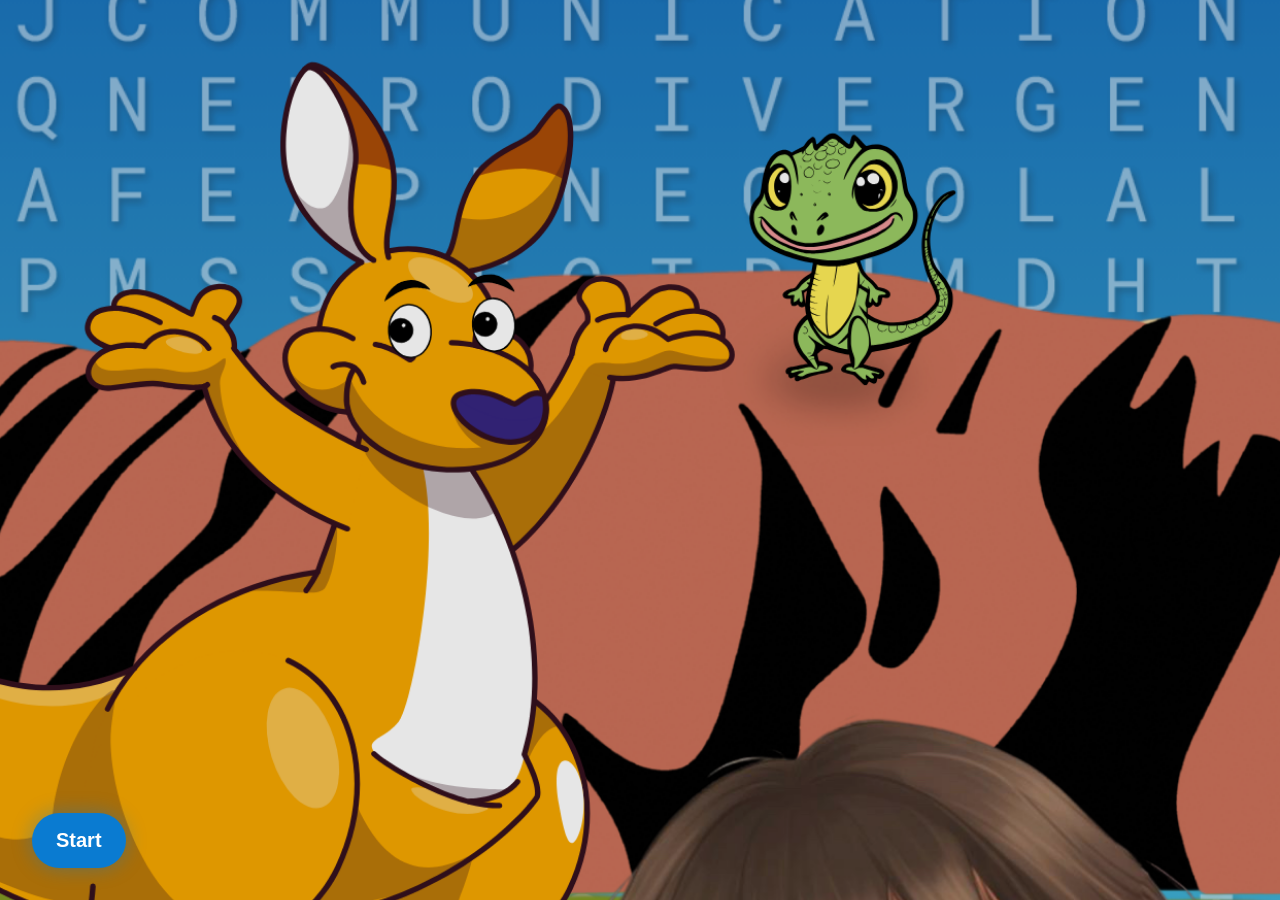
<file: index.html>
<!DOCTYPE html>
<html lang="en">
<head>
  <meta charset="UTF-8" />
  <meta name="viewport" content="width=device-width, initial-scale=1.0" />
  <title>Word-a-Roo</title>

  <link rel="stylesheet" href="./styles/main.css">
  <script type="module" src="./scripts/main.js"></script>
</head>
<body>
  <!-- Splash -->
  <section id="splash">
    <img src="./assets/img/splash.png" alt="Splash" class="bg">
    <button id="btnStart">Start</button>
  </section>

  <!-- Mode Picker -->
  <section id="modePicker" class="hidden picker">
    <div class="pickerCard">
      <h2>Choose a Mode</h2>
      <p class="sub">Try Word-a-Roo Classic</p>
      <div class="stack">
        <button class="mBtn" id="chooseClassic">Classic</button>
        <button class="ghostBtn" id="cancelPicker">Back</button>
      </div>
    </div>
    <img src="./assets/img/modepicker.png" alt="Mode Badge" class="pickerBadge">
  </section>

  <!-- Game Stage -->
  <main id="stage"></main>
</body>
</html>
</file>
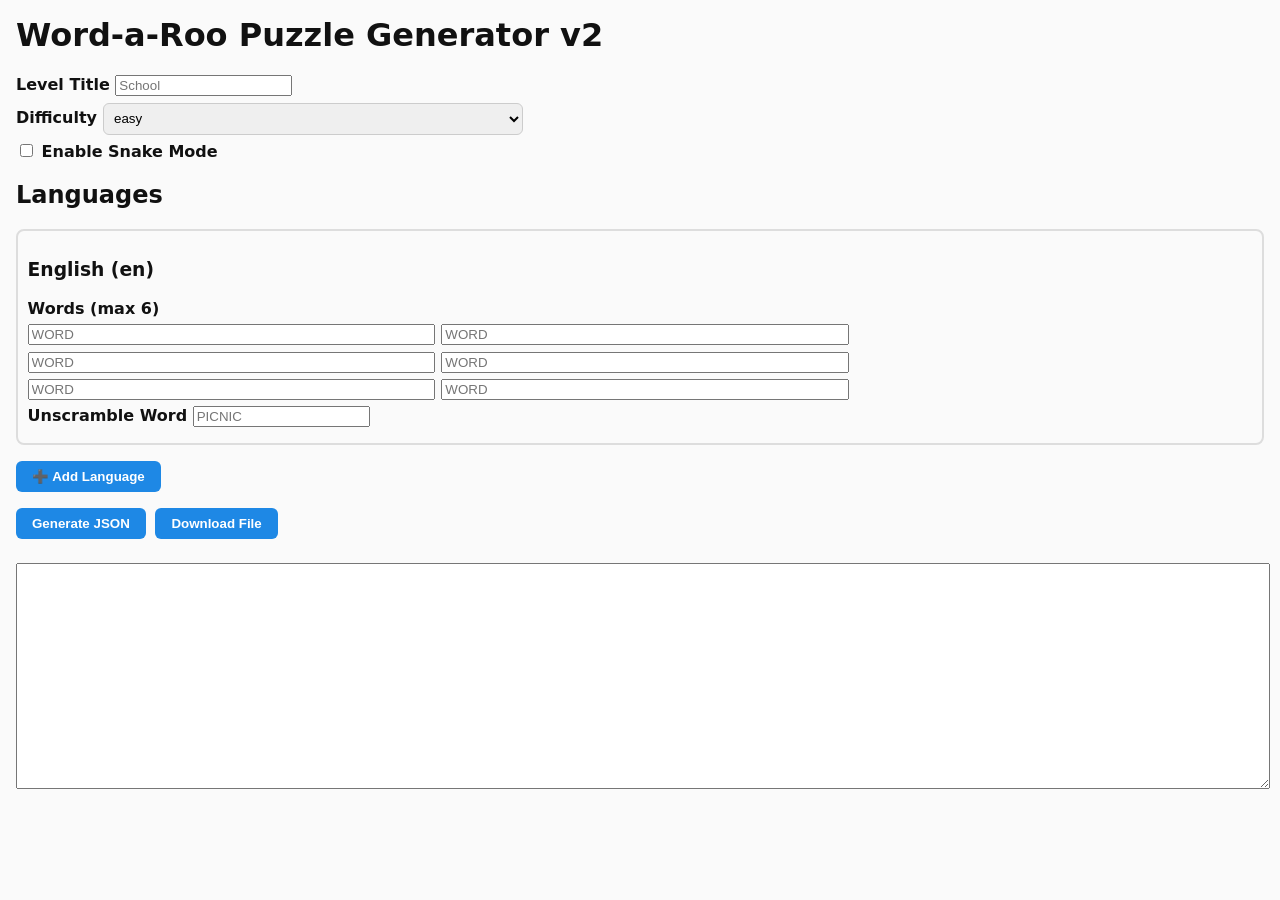
<file: tools/pzgen.html>
<!DOCTYPE html>
<html lang="en">
<head>
<meta charset="utf-8">
<title>Puzzle JSON Generator v2</title>
<meta name="viewport" content="width=device-width,initial-scale=1">
<style>
  body{
    font-family:system-ui,Roboto,sans-serif;
    background:#fafafa;
    color:#111;
    margin:0;
    padding:1rem;
  }
  h1{margin-top:0;}
  label{display:block;margin:.4rem 0;font-weight:600;}
  input[type=text],select{
    width:100%;max-width:420px;
    padding:.4rem;border:1px solid #ccc;border-radius:6px;
  }
  input.word{width:calc(33% - .3rem);}
  textarea{width:100%;height:220px;margin-top:1rem;font-family:monospace;}
  .row{display:flex;flex-wrap:wrap;gap:.4rem;}
  .buttons{margin-top:1rem;display:flex;gap:.6rem;flex-wrap:wrap;}
  button{
    background:#1e88e5;color:#fff;border:none;border-radius:6px;
    padding:.5rem 1rem;cursor:pointer;font-weight:600;
  }
  button:hover{background:#1565c0;}
  .langBlock{border:2px solid #ddd;border-radius:8px;padding:.6rem;margin-top:.6rem;}
  .langBlock.error{border-color:#ff6b6b;animation:shake .3s ease-in-out;}
  @keyframes shake{
    0%,100%{transform:translateX(0);}
    25%{transform:translateX(-3px);}
    50%{transform:translateX(3px);}
    75%{transform:translateX(-3px);}
  }
  #msg{margin-top:.5rem;font-weight:700;}
</style>
</head>
<body>
<h1>Word-a-Roo Puzzle Generator v2</h1>

<label>Level Title <input id="title" placeholder="School"></label>

<label>Difficulty
  <select id="difficulty">
    <option>easy</option><option>normal</option><option>hard</option>
  </select>
</label>

<label><input type="checkbox" id="snakeMode"> Enable Snake Mode</label>

<h2>Languages</h2>
<div id="langList"></div>
<div class="buttons">
  <button id="btnAddLang">➕ Add Language</button>
</div>

<div class="buttons">
  <button id="btnGen">Generate JSON</button>
  <button id="btnDL">Download File</button>
</div>
<div id="msg"></div>

<textarea id="output" readonly></textarea>

<script>
const langList=document.getElementById('langList');
const SUPPORTED=[
  {code:'en',name:'English'},
  {code:'es',name:'Español'},
  {code:'fr',name:'Français'},
  {code:'de',name:'Deutsch'},
  {code:'pt',name:'Português'},
  {code:'it',name:'Italiano'}
];

document.getElementById('btnAddLang').onclick=addLanguage;
document.getElementById('btnGen').onclick=generate;
document.getElementById('btnDL').onclick=download;

// --- build default English block ---
addLanguage('en');

function addLanguage(forceCode){
  const used=[...langList.querySelectorAll('.langBlock')].map(b=>b.dataset.lang);
  const langObj=forceCode?SUPPORTED.find(l=>l.code===forceCode):SUPPORTED.find(l=>!used.includes(l.code));
  if(!langObj){alert('All supported languages added');return;}
  const b=document.createElement('div');
  b.className='langBlock';
  b.dataset.lang=langObj.code;
  b.innerHTML=`
    <h3>${langObj.name} (${langObj.code})</h3>
    <label>Words (max 6)</label>
    <div class="row wordInputs">${Array.from({length:6}).map(()=>'<input class="word" maxlength="12" placeholder="WORD">').join('')}</div>
    <label>Unscramble Word <input class="jumbleWord" placeholder="PICNIC"></label>
  `;
  langList.appendChild(b);
}

// --- helpers ---
function clearErrors(){langList.querySelectorAll('.langBlock').forEach(b=>b.classList.remove('error'));}
function collectLangs(){
  const data={};
  langList.querySelectorAll('.langBlock').forEach(b=>{
    const lang=b.dataset.lang;
    const words=[...b.querySelectorAll('.word')].map(i=>i.value.trim().toUpperCase()).filter(Boolean);
    const jumble=b.querySelector('.jumbleWord').value.trim().toUpperCase();
    data[lang]={words,jumble,block:b};
  });
  return data;
}

// --- validation ---
function validate(langs){
  const errs=[]; clearErrors();
  let firstErr=null;
  if(!langs.en){errs.push('English is required.');return errs;}
  for(const [lang,v] of Object.entries(langs)){
    const b=v.block;
    if(!v.words.length){errs.push(`${lang}: must include words.`);b.classList.add('error');if(!firstErr)firstErr=b;}
    if(!v.jumble){errs.push(`${lang}: missing jumble word.`);b.classList.add('error');if(!firstErr)firstErr=b;}
    if(v.words.length && v.jumble){
      const all=v.words.join('').toUpperCase();
      const missing=v.jumble.split('').filter(ch=>!all.includes(ch));
      if(missing.length){errs.push(`${lang}: jumble uses letters not found in words (${missing.join(',')}).`);b.classList.add('error');if(!firstErr)firstErr=b;}
    }
  }
  if(firstErr)firstErr.scrollIntoView({behavior:'smooth',block:'center'});
  return errs;
}

// --- generator ---
function generate(){
  const title=document.getElementById('title').value.trim();
  if(!title){alert('Please enter a title.');return;}
  const diff=document.getElementById('difficulty').value;
  const snake=document.getElementById('snakeMode').checked;
  const langs=collectLangs();
  const errs=validate(langs);
  const msg=document.getElementById('msg');
  if(errs.length){msg.textContent='⚠️ '+errs.join(' ');msg.style.color='#ff6b6b';return;}

  const en=langs.en;
  const data={
    id:Date.now(),
    title:title,
    words:en.words,
    rows:6,cols:6,
    fillChars:"ABCDEFGHIJKLMNOPQRSTUVWXYZ",
    orientation:["H","V","D"],
    difficulty:diff,
    music:"classic.mp3",
    snakeMode:snake,
    jumble:{
      word:en.jumble,
      sourceLetters:en.jumble.split(""),
      transition:{fade:true,dimWordList:true,highlightLetters:true,fallEffect:true}
    }
  };

  document.getElementById('output').value=JSON.stringify(data,null,2);
  msg.textContent='✅ JSON generated successfully.';msg.style.color='#28a745';
  clearErrors();
}

// --- download ---
function download(){
  const text=document.getElementById('output').value;
  if(!text){generate();if(!document.getElementById('output').value)return;}
  const blob=new Blob([document.getElementById('output').value],{type:'application/json'});
  const a=document.createElement('a');
  a.href=URL.createObjectURL(blob);
  const name=(document.getElementById('title').value||'level').toLowerCase().replace(/\s+/g,'-');
  a.download=`lvl-${name}.json`;
  a.click();URL.revokeObjectURL(a.href);
}
</script>
</body>
</html>
</file>
<file: styles/main.css>
:root {
  --bg: #0c1015;
  --fg: #e9eef4;
}

html, body {
  margin: 0;
  height: 100%;
  background: var(--bg);
  color: var(--fg);
  font-family: system-ui, -apple-system, Segoe UI, Inter, sans-serif;
}

/* body { padding-bottom: 90px; } */

/* Splash */
#splash {
  position: fixed;
  inset: 0;
  display: flex;
  justify-content: flex-start;
  align-items: flex-end;
  background: #000;
  z-index: 10;
}

#splash img.bg {
  position: absolute;
  inset: 0;
  width: 100%;
  height: 100%;
  object-fit: cover;
  opacity: 0.9;
}

#btnStart {
  position: relative;
  margin: 2rem;
  background: var(--accent);
  color: #fff;
  font-weight: 900;
  border: none;
  border-radius: 999px;
  padding: 1rem 1.5rem;
  font-size: 1.25rem;
  cursor: pointer;
  box-shadow: 0 0 20px rgba(10,123,209,0.4);
  animation: pulse 1.8s infinite;
}

@keyframes pulse {
  0% { transform: scale(1); box-shadow: 0 0 0 0 rgba(10,123,209,.45); }
  70% { transform: scale(1.03); box-shadow: 0 0 0 20px rgba(10,123,209,0); }
  100% { transform: scale(1); box-shadow: 0 0 0 0 rgba(10,123,209,0); }
}

.hidden { display: none !important; }

/* Picker */
.picker {
  position: fixed;
  inset: 0;
  display: grid;
  place-items: center;
  background: rgba(0,0,0,.6);
  z-index: 15;
}

.pickerCard {
  background: #16181d;
  border: 1px solid rgba(255,255,255,.12);
  border-radius: 18px;
  padding: 18px;
  color: #fff;
  text-align: center;
  box-shadow: 0 20px 40px rgba(0,0,0,.5);
  width: min(92vw, 420px);
}

.stack {
  display: grid;
  gap: 12px;
  margin-top: 12px;
}

.mBtn {
  appearance: none;
  border: none;
  border-radius: 14px;
  padding: 12px 16px;
  font-weight: 900;
  cursor: pointer;
  background: #232633;
  color: #fff;
}

.ghostBtn {
  border: 1px solid #555;
  border-radius: 10px;
  padding: 10px 12px;
  background: transparent;
  color: #ccc;
}

.pickerBadge {
  position: absolute;
  left: 16px;
  bottom: 16px;
  width: min(28vw, 160px);
  opacity: 0.9;
  pointer-events: none;
}

/*----------------*/

:root {
  --bg1: #0b0e13;
  --bg2: #151a22;
  --panel-bg: #1e2130;
  --panel-border: #2c3144;
  --pill-shadow: rgba(0,0,0,0.25);
  --text: #fff;
  --accent: #0a7bd1;
}

/* === BASE LAYOUT === */
#classicBoard {
  position: relative;
  min-height: 100vh;
  display: flex;
  flex-direction: column;
  align-items: center;
  justify-content: flex-start;
  color: var(--text);
  background: radial-gradient(circle at 50% 0%, var(--bg2), var(--bg1) 80%);
  overflow: hidden;
  /* padding-bottom: 2rem; */
}

/* Subtle animated gradient drift (if used under canvas) */
@keyframes drift {
  0% { background-position: 0 0; }
  100% { background-position: 400% 400%; }
}

#classicBoard::before {
  content: "";
  position: absolute;
  inset: 0;
  background: linear-gradient(120deg, #1a1d25, #1a1b20, #11141b, #151a22);
  background-size: 400% 400%;
  animation: drift 30s linear infinite;
  z-index: 0;
  opacity: 0.3;
}

/* === HUD === */
#hud {
  display: flex;
  justify-content: space-between;
  align-items: center;
  width: clamp(320px, 90%, 720px);
  /* margin-top: 1rem; */
  z-index: 5;
}

#hud h2 {
  font-size: 1.3rem;
  font-weight: 800;
  letter-spacing: 0.04em;
  color: var(--text);
}

#lvl {
  background: rgba(255,255,255,0.05);
  border: 1px solid rgba(255,255,255,0.15);
  border-radius: 1rem;
  padding: 0.3rem 0.8rem;
  font-weight: 700;
  font-size: 0.85rem;
}
</file>
